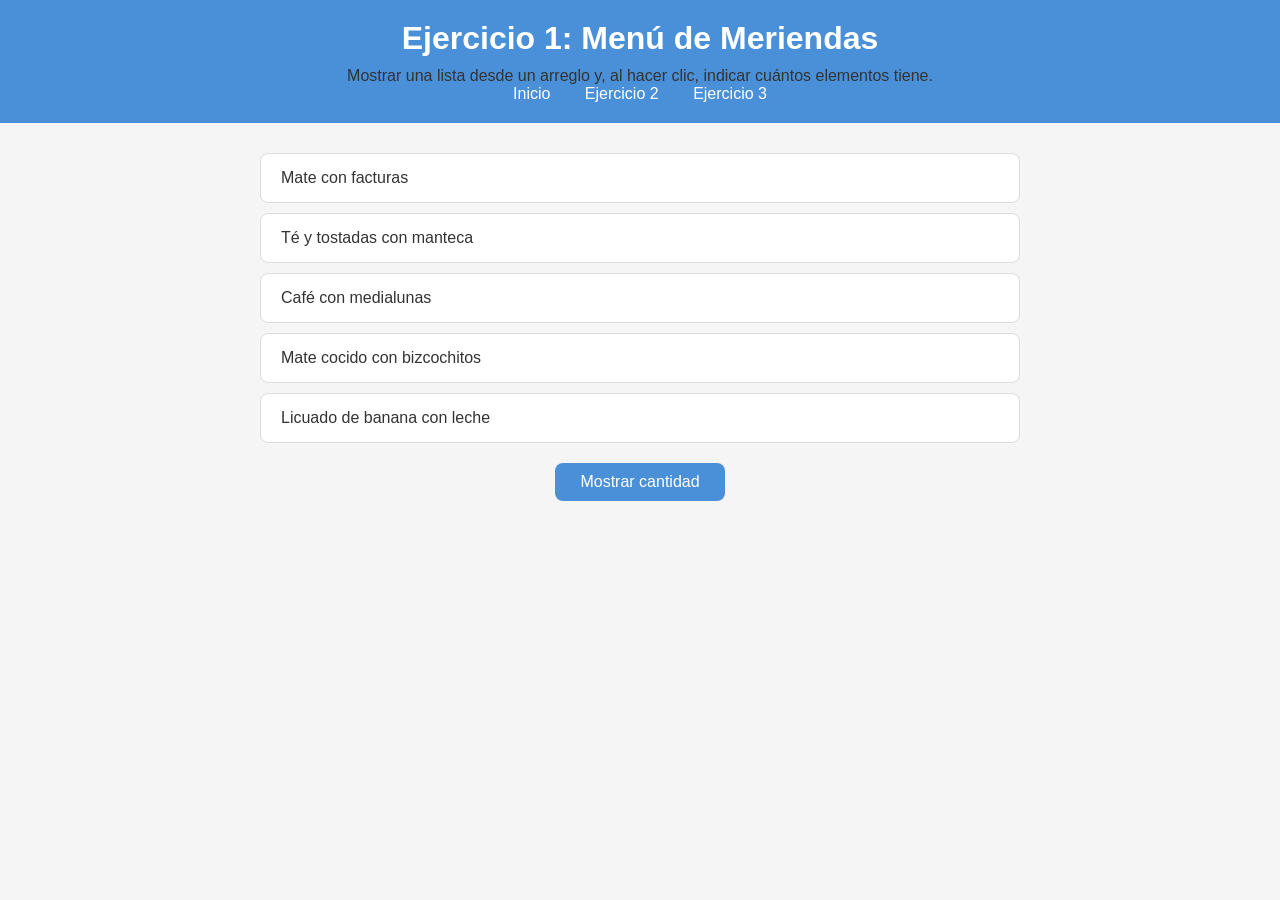
<file: index.html>
<!DOCTYPE html>
<html lang="es">
<head>
    <meta charset="UTF-8">
    <meta name="viewport" content="width=device-width, initial-scale=1.0">
    <title>Ejercicio 1: Menú de Meriendas</title>
    <link rel="stylesheet" href="style.css">
</head>
<body>

    <header>
        <h1>Ejercicio 1: Menú de Meriendas</h1>
        <p>Mostrar una lista desde un arreglo y, al hacer clic, indicar cuántos elementos tiene.</p>
        <nav>
            <a href="index.html">Inicio</a>
            <a href="destacados.html">Ejercicio 2</a>
            <a href="listado.html">Ejercicio 3</a>
        </nav>
    </header>

    <main>
        <section id="lista-meriendas"></section>
        <button id="btn-contar">Mostrar cantidad</button>
        <p id="resultado"></p>
    </main>

    <script src="index.js"></script>
</body>
</html>
</file>
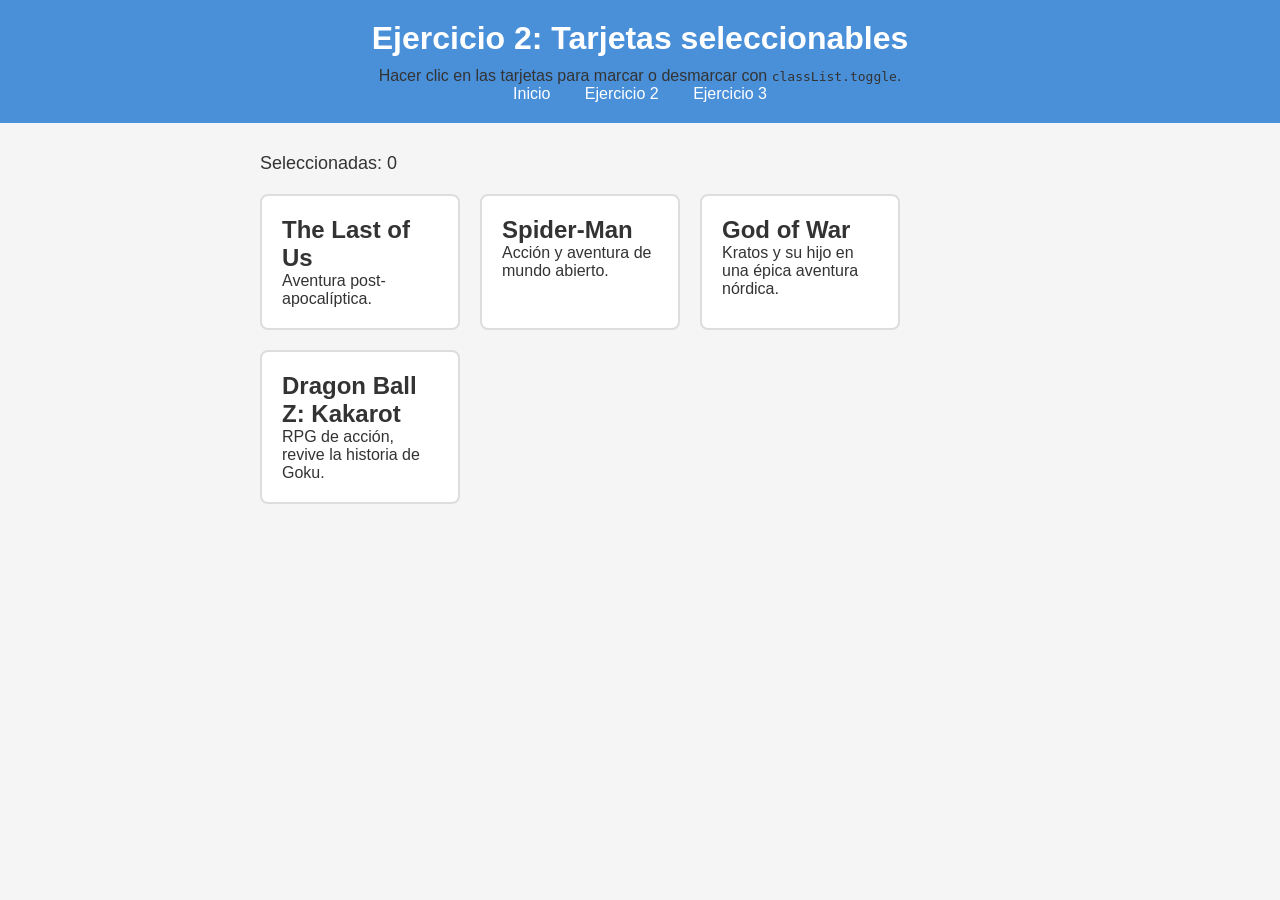
<file: destacados.html>
<!DOCTYPE html>
<html lang="es">
<head>
    <meta charset="UTF-8">
    <meta name="viewport" content="width=device-width, initial-scale=1.0">
    <title>Ejercicio 2: Tarjetas seleccionables</title>
    <link rel="stylesheet" href="style.css">
</head>
<body>

    <header>
        <h1>Ejercicio 2: Tarjetas seleccionables</h1>
        <p>Hacer clic en las tarjetas para marcar o desmarcar con <code>classList.toggle</code>.</p>
        <nav>
            <a href="index.html">Inicio</a>
            <a href="destacados.html">Ejercicio 2</a>
            <a href="listado.html">Ejercicio 3</a>
        </nav>
    </header>

    <main>
        <p id="contador">Seleccionadas: 0</p>
        <section id="tarjetas">

            <div class="tarjeta">
                <h2>The Last of Us</h2>
                <p>Aventura post-apocalíptica.</p>
            </div>

            <div class="tarjeta">
                <h2>Spider-Man</h2>
                <p>Acción y aventura de mundo abierto.</p>
            </div>

            <div class="tarjeta">
                <h2>God of War</h2>
                 <p>Kratos y su hijo en una épica aventura nórdica.</p>
            </div>

            <div class="tarjeta">
                <h2>Dragon Ball Z: Kakarot</h2>
                <p>RPG de acción, revive la historia de Goku.</p>
            </div>

        </section>
    </main>

    <script src="destacados.js"></script>
</body>
</html>
</file>
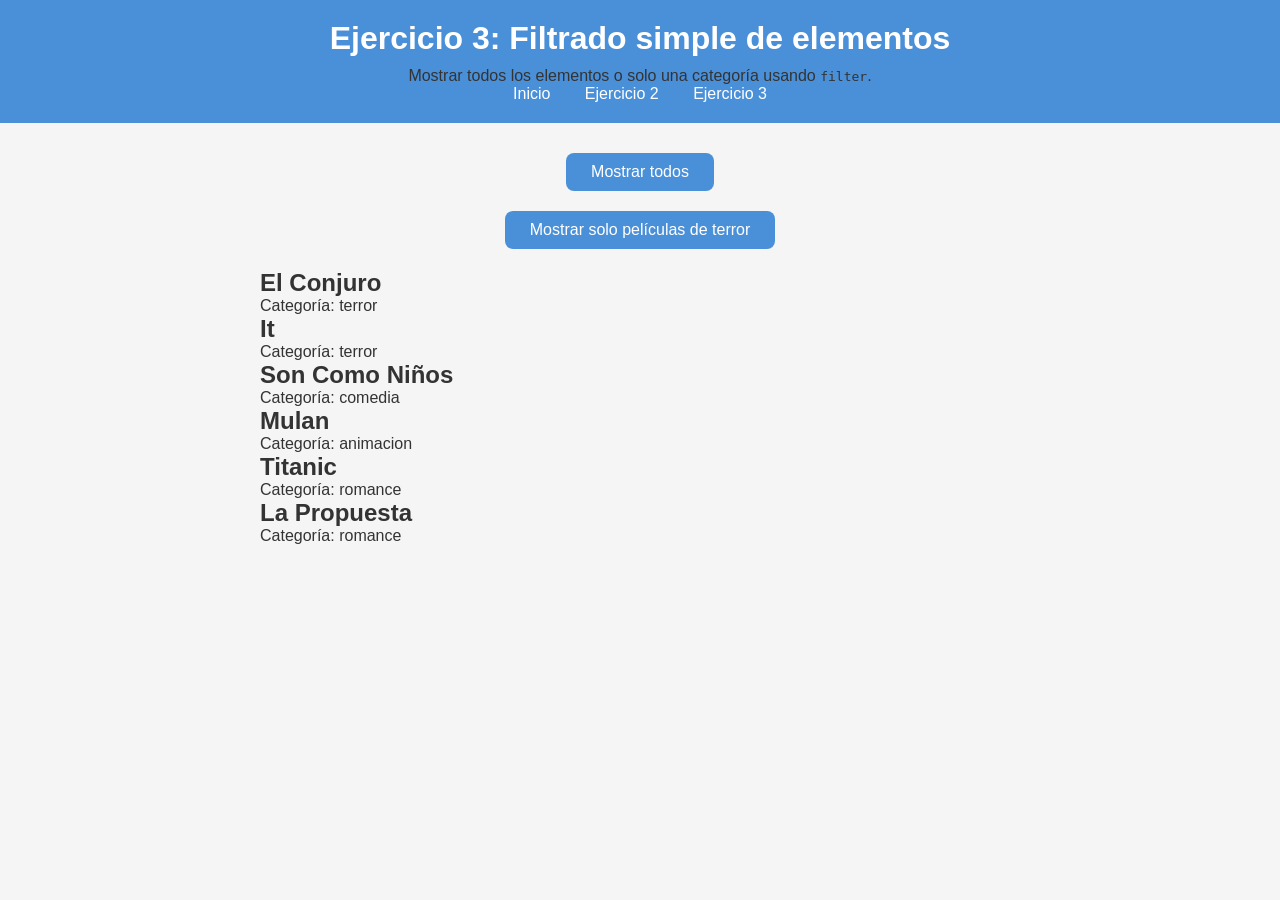
<file: listado.html>
<!DOCTYPE html>
<html lang="es">
<head>
    <meta charset="UTF-8">
    <meta name="viewport" content="width=device-width, initial-scale=1.0">
    <title>Ejercicio 3: Filtrado de Películas</title>
    <link rel="stylesheet" href="style.css">
</head>
<body>

    <header>
        <h1>Ejercicio 3: Filtrado simple de elementos</h1>
        <p>Mostrar todos los elementos o solo una categoría usando <code>filter</code>.</p>
        <nav>
            <a href="index.html">Inicio</a>
            <a href="destacados.html">Ejercicio 2</a>
            <a href="listado.html">Ejercicio 3</a>
        </nav>
    </header>

    <main>
        <div id="botones">
            <button id="btn-todos">Mostrar todos</button>
            <button id="btn-terror">Mostrar solo películas de terror</button>
        </div>
        <section id="lista-peliculas"></section>
    </main>

    <script src="listado.js"></script>
</body>
</html>
</file>
<file: style.css>
* {
    margin: 0;
    padding: 0;
    box-sizing: border-box;
}

body {
    font-family: Arial, sans-serif;
    background-color: #f5f5f5;
    color: #333;
}

header {
    background-color: #4a90d9;
    padding: 20px;
    text-align: center;
}

header h1 {
    color: white;
    margin-bottom: 10px;
}

nav a {
    color: white;
    text-decoration: none;
    margin: 0 15px;
    font-size: 16px;
}

nav a:hover {
    text-decoration: underline;
}

main {
    max-width: 800px;
    margin: 30px auto;
    padding: 0 20px;
}

.merienda {
    background-color: white;
    border: 1px solid #ddd;
    border-radius: 8px;
    padding: 15px 20px;
    margin-bottom: 10px;
    width: 100%;
}

button {
    display: block;
    margin: 20px auto;
    padding: 10px 25px;
    background-color: #4a90d9;
    color: white;
    border: none;
    border-radius: 8px;
    cursor: pointer;
    font-size: 16px;
}

button:hover {
    background-color: #357abd;
}

#resultado {
    text-align: center;
    font-size: 16px;
    margin-top: 10px;
}

#tarjetas {
    display: flex;
    flex-wrap: wrap;
    gap: 20px;
    margin-top: 20px;
}

.tarjeta {
    background-color: white;
    border: 2px solid #ddd;
    border-radius: 8px;
    padding: 20px;
    width: 200px;
    cursor: pointer;
}

.tarjeta:hover {
    border-color: #4a90d9;
}

.tarjeta.seleccionada {
    background-color: #4a90d9;
    color: white;
    border-color: #4a90d9;
}

#contador {
    font-size: 18px;
    margin-bottom: 10px;
}
</file>
